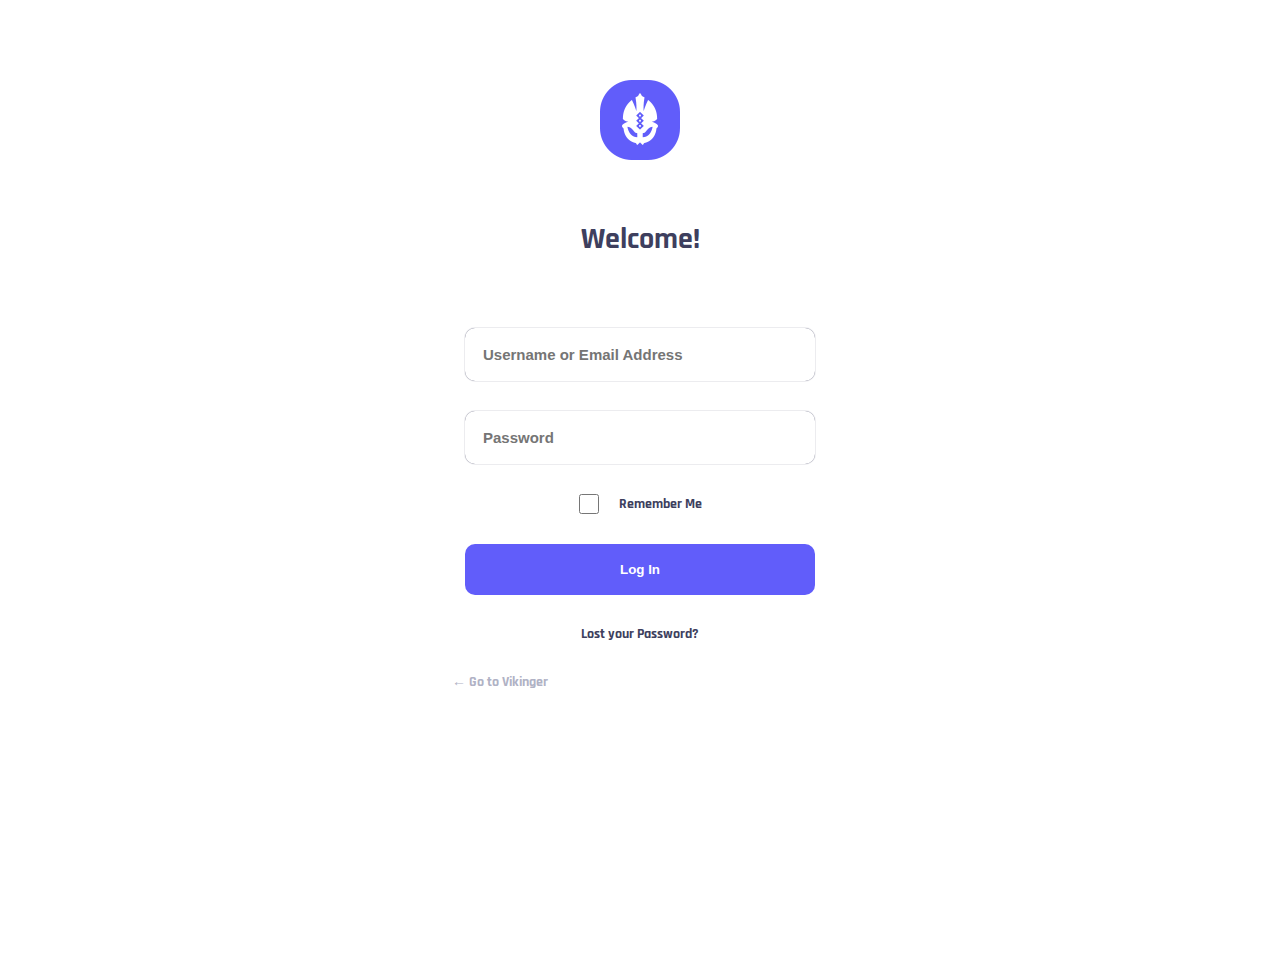
<file: login.html>
<!DOCTYPE html>
<html lang="en">
  <head>
    <meta charset="UTF-8" />
    <meta http-equiv="X-UA-Compatible" content="IE=edge" />
    <meta name="viewport" content="width=device-width, initial-scale=1.0" />
    <title>Login</title>
    <link rel="icon" type="image/png" href="/img/logo (1).png" />
    <link rel="stylesheet" href="base.css" />
    <link rel="stylesheet" href="login.css" />
  </head>
  <body>
    <main>
      <div class="login-page">
        <img class="login-logo-img" src="img/logo (1).png" alt="logoimg" />
        <h2 class="heading heading-login-page">Welcome!</h2>

        <form action="">
          <input
            class="input-email"
            type="email"
            id="user-name"
            placeholder="Username or Email Address"
            required
          />
          <input
            class="input-email"
            type="password"
            id="password"
            placeholder="Password"
            required
          />
          <div class="checkbox">
            <input type="checkbox" name="" id="checkbox" />
            <label for="checkbox"> Remember Me</label>
          </div>
          <button id="login-btn">Log In</button>
          <a class="forgot-password" href="/forget-password.html">
            Lost your Password?</a
          >
        </form>
        <a class="go-to-home" href="/">← Go to Vikinger</a>
      </div>
    </main>

    <script type="module" src="./js/login.js"></script>
  </body>
</html>
</file>
<file: base.css>
@import url("https://fonts.googleapis.com/css2?family=Rajdhani:wght@500;600;700&display=swap");

@import url("https://fonts.googleapis.com/css2?family=Titillium+Web:wght@900&display=swap");

* {
  padding: 0;
  margin: 0;
  box-sizing: border-box;
}

html {
  font-size: 62.5%;
  overflow-x: hidden;
}

body {
  font-family: "Rajdhani", sans-serif;
  font-size: 1.6rem;
}

.content-box {
  max-width: 130rem;
  margin-left: auto;
  margin-right: auto;
}

.paragraph {
  font-size: 1.8rem;
  color: #b0b2c5;
  line-height: 1.5;
}

.heading {
  color: #3e3f5e;
}

.container-first {
  width: 85%;
  margin-left: auto;
  margin-right: auto;
}

.container-second {
  width: 80%;
  margin-left: auto;
  margin-right: auto;
}
</file>
<file: login.css>
.login-page {
  display: flex;
  flex-direction: column;
  align-items: center;
  width: 100%;
  height: 100vh;
  gap: 3rem;
  margin-top: 8rem;
}

.heading-login-page {
  margin-bottom: 4rem;
  font-size: 3rem;
}

form {
  display: flex;
  flex-direction: column;
  justify-content: center;
  align-items: center;
  gap: 3rem;
}

.login-logo-img {
  width: 8rem;
  margin-bottom: 3rem;
}

.input-email {
  padding: 1.8rem;
  width: 35rem;
  font-weight: 700;
  font-size: 1.5rem;
  color: #3e3f5e;
  border: none;
  outline: none;
  border-radius: 1rem;
  box-shadow: 0 0 1px #3e3f5e;
}

label {
  font-weight: 700;
  color: #3e3f5e;
  font-size: 1.4rem;
}

label:hover {
  cursor: pointer;
}

.checkbox {
  display: flex;
  align-items: center;
  gap: 2rem;
}

#checkbox {
  width: 2rem;
  height: 2rem;
}

#login-btn {
  width: 35rem;
  padding: 1.8rem;
  font-weight: 700;
  border-radius: 1rem;
  border: none;
  outline: none;
  color: white;
  background-color: #615dfa;
}

#login-btn:hover {
  cursor: pointer;
  background-color: #625dfae7;
}

.forgot-password {
  text-decoration: none;
  font-weight: 700;
  color: #3e3f5e;
  font-size: 1.4rem;
}

.go-to-home {
  text-decoration: none;
  color: #b0b2c5;
  font-weight: 700;
  font-size: 1.4rem;
  margin-left: -28rem;
  padding-bottom: 10rem;
}

@media (max-width: 25rem) {
  .input-email {
    width: 100%;
  }

  #login-btn {
    width: 100%;
  }
}
</file>
